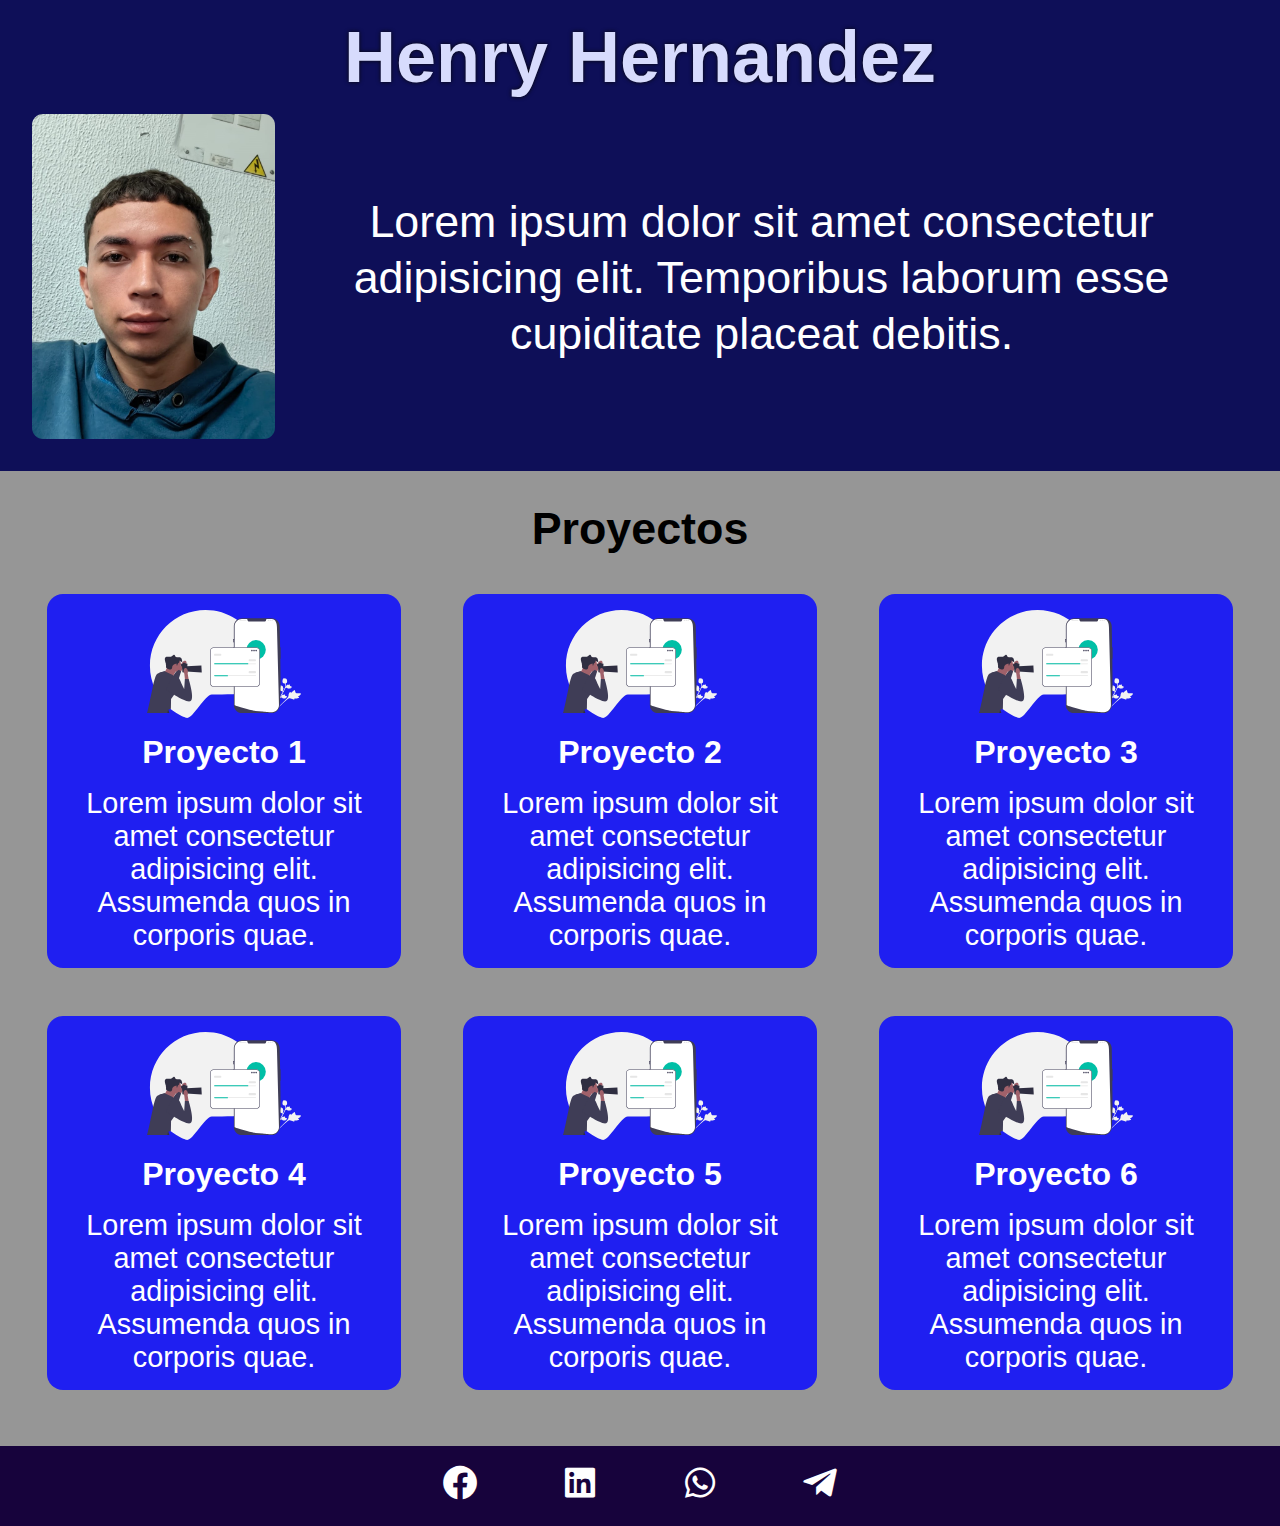
<file: index.html>
<!DOCTYPE html>
<html lang="en">
  <head>
    <meta charset="UTF-8">
    <meta name="viewport" content="width=device-width, initial-scale=1.0">
    <link href='https://unpkg.com/boxicons@2.1.4/css/boxicons.min.css'
      rel='stylesheet'>
    <link rel="stylesheet" href="/style/style.css">
    <title>Document</title>
  </head>
  <body>
    <header class="header">
      <h1>Henry Hernandez</h1>
      <div class="photo-text">
        <img src="/assets/images/WhatsApp Image 2024-05-25 at 11.58.33 AM.jpeg">
        <p>Lorem ipsum dolor sit amet consectetur adipisicing elit. Temporibus
          laborum esse cupiditate placeat debitis.</p>
      </div>

    </header>
    <main>
      <section class="projects">
        <h2>Proyectos</h2>

        <div class="container-projects">

          <div class="card">
            <img src="/assets/images/undraw_photo_session_re_c0cp.svg">
            <div class="project">
              <h3>
                Proyecto 1
              </h3>
              <p>
                Lorem ipsum dolor sit amet consectetur adipisicing elit.
                Assumenda
                quos in corporis quae.
              </p>
            </div>

          </div>

          <div class="card">
            <img src="/assets/images/undraw_photo_session_re_c0cp.svg">
            <div class="project">
              <h3>
                Proyecto 2
              </h3>
              <p>
                Lorem ipsum dolor sit amet consectetur adipisicing elit.
                Assumenda
                quos in corporis quae.
              </p>
            </div>
          </div>

          <div class="card">
            <img src="/assets/images/undraw_photo_session_re_c0cp.svg">
            <div class="project">
              <h3>
                Proyecto 3
              </h3>
              <p>
                Lorem ipsum dolor sit amet consectetur adipisicing elit.
                Assumenda
                quos in corporis quae.
              </p>
            </div>
          </div>

          <div class="card">
            <img src="/assets/images/undraw_photo_session_re_c0cp.svg">
            <div class="project">
              <h3>
                Proyecto 4
              </h3>
              <p>
                Lorem ipsum dolor sit amet consectetur adipisicing elit.
                Assumenda
                quos in corporis quae.
              </p>
            </div>
          </div>

          <div class="card">
            <img src="/assets/images/undraw_photo_session_re_c0cp.svg">
            <div class="project">
              <h3>
                Proyecto 5
              </h3>
              <p>
                Lorem ipsum dolor sit amet consectetur adipisicing elit.
                Assumenda
                quos in corporis quae.
              </p>
            </div>
          </div>

          <div class="card">
            <img src="/assets/images/undraw_photo_session_re_c0cp.svg">
            <div class="project">
              <h3>
                Proyecto 6
              </h3>
              <p>
                Lorem ipsum dolor sit amet consectetur adipisicing elit.
                Assumenda
                quos in corporis quae.
              </p>
            </div>
          </div>
        </div>
      </section>

    </main>
    <footer>
      <nav>
        <ul class="navbar-social-networks">
          <li><a href><i class='bx bxl-facebook-circle'></i></a></li>
          <li><a href><i class='bx bxl-linkedin-square'></i></a></li>
          <li><a href><i class='bx bxl-whatsapp'></i></a></li>
          <li><a href><i class='bx bxl-telegram'></i></a></li>
        </ul>
      </nav>
    </footer>

  </body>
</html>
</file>
<file: style/style.css>
* {
  margin: 0;
  padding: 0;
  box-sizing: border-box;
  font-family: Arial, Helvetica, sans-serif;
}

body {
  width: 100%;
  height: auto;
  max-width: 100%;
}

.header {
  display: flex;
  flex-direction: column;
  width: 100%;
  height: auto;
  background-color: #0e0f58;
  justify-content: center;
  align-items: center;
  padding: 1rem;
}

.header h1 {
  color: #d7dbfd;
  text-shadow: 0 0 4px #080808;
  text-align: center;
}

.photo-text {
  display: flex;
  flex-direction: row;
  justify-content: center;
  align-items: center;
  padding: 1rem;
}

.photo-text img {
  width: 35%;
  border-radius: 0.7rem;
  -webkit-border-radius: 0.7rem;
  -moz-border-radius: 0.7rem;
  -ms-border-radius: 0.7rem;
  -o-border-radius: 0.7rem;
}

.photo-text p {
  text-align: center;
  padding: 0.8rem;
  color: rgb(255, 255, 255);
  font-size: 1rem;
  line-height: 1.1rem;
}

.menu-bar {
  margin: 1rem;
  background: none;
  border: none;
  color: #fff;
  cursor: pointer;
}

.menu-bar > .bx-menu {
  font-weight: 400;
  font-size: 2rem;
}

.menu-bar > .bx-menu:hover {
  font-weight: 600;
  border-radius: 5px;
}

main {
  width: 100%;
  height: auto;
  background-color: #3e51ff;
  padding: 1rem;
  background-color: #969696;
}

.projects {
  width: 100%;
  display: flex;
  flex-direction: column;
  align-items: center;
  flex-wrap: wrap;
  margin-bottom: 1rem;
}

.container-projects {
  width: 100%;
  height: auto;
  display: flex;
  justify-content: center;
  flex-wrap: wrap;
}

.projects h2 {
  font-size: 1.8rem;
  margin: 1rem;
}

.project {
  display: flex;
  flex-direction: column;
  text-align: center;
  gap: 1rem;
}

.project p {
  font-size: 1.2rem;
}

.project h3 {
  font-size: 1.4rem;
}

.container-projects > .card {
  width: 85%;
  height: auto;
  margin: 0.5rem;
  padding: 1rem;
  background-color: #1f1ff1;
  display: flex;
  flex-direction: column;
  justify-content: center;
  align-items: center;
  color: #fff;
  border-radius: 1rem;
  -webkit-border-radius: 1rem;
  -moz-border-radius: 1rem;
  -ms-border-radius: 1rem;
  -o-border-radius: 1rem;
  gap: 1rem;
}

.card img {
  width: 48%;
}

footer {
  width: 100%;
  height: 5rem;
  background-color: #17033c;
  display: flex;
  justify-content: center;
  align-items: center;
}

.navbar-social-networks {
  width: 100%;
  display: flex;
  justify-content: center;
  align-items: center;
  font-size: 2rem;
  color: #fff;
  list-style: none;
  gap: 1rem;
}

.navbar-social-networks > li > a {
  color: #fff;
  transition: 0.3s;
  -webkit-transition: 0.3s;
  -moz-transition: 0.3s;
  -ms-transition: 0.3s;
  -o-transition: 0.3s;
}

.navbar-social-networks > li > a:hover {
  color: #9436ff;
  text-shadow: 0 0 2px #fff;
}

@media screen and (min-width: 319px) and (max-width: 767px) {
  body {
    width: 100%;
    max-width: 100%;
  }
  .header {
    width: 100%;
  }

  main {
    width: 100%;
  }
}

@media screen and (min-width: 768px) and (max-width: 1279px) {
  body {
    width: 100%;
    font-size: 25px;
  }

  .header {
    display: flex;
    justify-content: space-around;
  }

  .photo-text p {
    font-size: 2rem;
    line-height: 2.5rem;
  }

  .projects h2 {
    font-size: 2rem;
  }

  .container-projects {
    display: grid;
    grid-template-columns: repeat(2, 1fr);
    justify-items: center;
  }

  .container-projects > .card {
    height: 20rem;
    margin: 1.5rem;
    border-radius: 1.5rem;
    -webkit-border-radius: 1.5rem;
    -moz-border-radius: 1.5rem;
    -ms-border-radius: 1.5rem;
    -o-border-radius: 1.5rem;
  }

  .navbar-social-networks { 
    font-size: 2.5rem;
    gap: 2rem;
  }
}

@media screen and (min-width: 1280px) {
  .header h1 {
    font-size: 4.5rem;
  }

  .photo-text p {
    font-size: 2.8rem;
    line-height: 3.5rem;
  }

  .photo-text img {
    width: 20%;
  }

  .projects h2 {
    font-size: 2.8rem;
  }

  .container-projects {
    display: grid;
    grid-template-columns: repeat(3, 1fr);
    justify-items: center;
  }

  .container-projects > .card {
    height: auto;
    margin: 1.5rem;
  }

  .navbar-social-networks {
    font-size: 2.5rem;
    gap: 5rem;
  }

  .project p {
    font-size: 1.8rem;
  }

  .project h3 {
    font-size: 2rem;
  }
}
</file>
